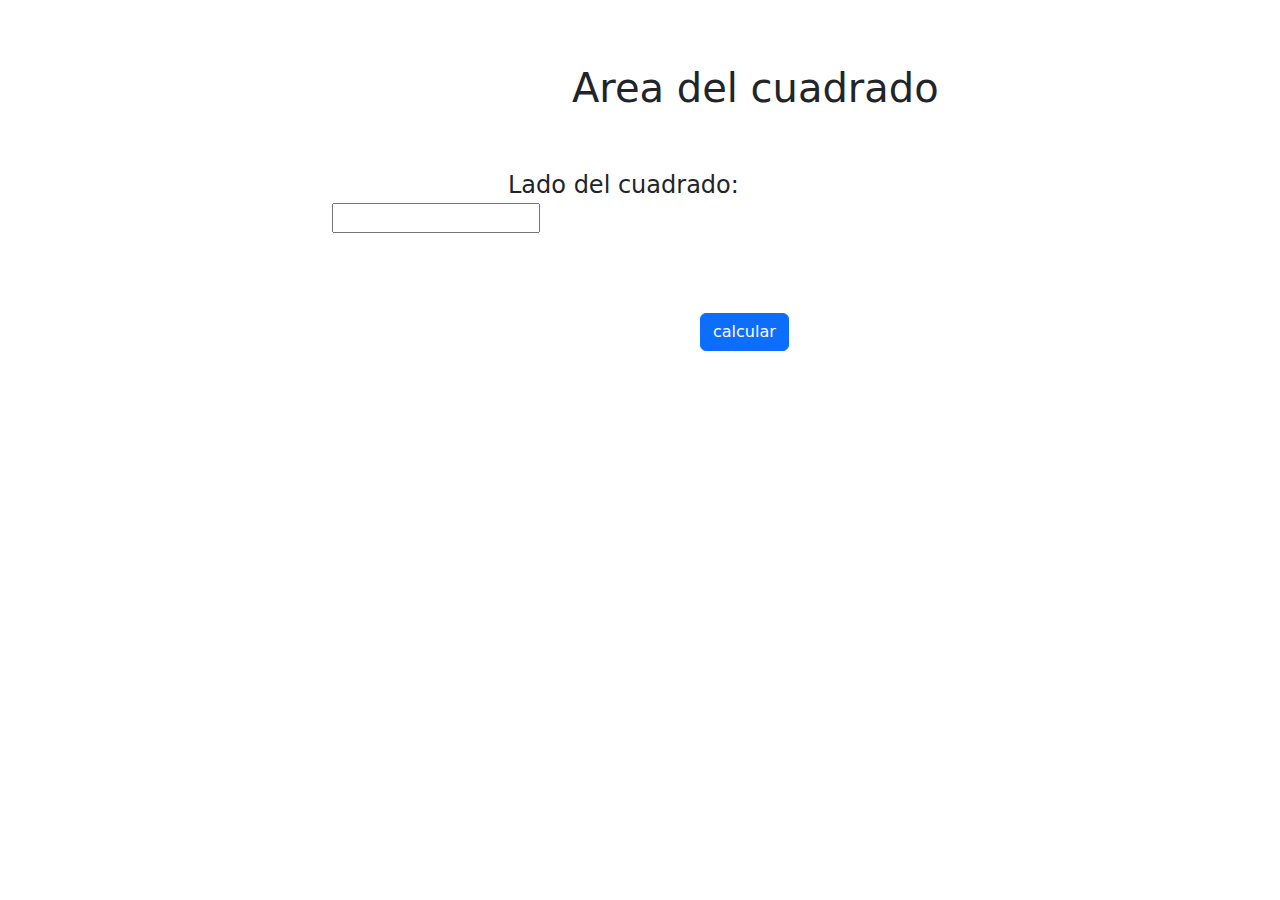
<file: Area del cuadrado/index.html>
<!DOCTYPE html>
<html lang="en">
<head>
    <meta charset="UTF-8">
    <meta http-equiv="X-UA-Compatible" content="IE=edge">
    <meta name="viewport" content="width=device-width, initial-scale=1.0">
    <title>Document</title>
    
    <link rel="stylesheet" href="style.css">
    <link rel="stylesheet" href="https://cdn.jsdelivr.net/npm/bootstrap@5.2.0/dist/css/bootstrap.min.css">
    <script src="https://cdn.jsdelivr.net/npm/@popperjs/core@2.11.5/dist/umd/popper.min.js" integrity="sha384-Xe+8cL9oJa6tN/veChSP7q+mnSPaj5Bcu9mPX5F5xIGE0DVittaqT5lorf0EI7Vk" crossorigin="anonymous"></script>
    <script src="https://cdn.jsdelivr.net/npm/bootstrap@5.2.0/dist/js/bootstrap.min.js" integrity="sha384-ODmDIVzN+pFdexxHEHFBQH3/9/vQ9uori45z4JjnFsRydbmQbmL5t1tQ0culUzyK" crossorigin="anonymous"></script>
    
    <script src="index.js" defer></script>
</head>
<body>
    <div class="container-fluid" id="tittle">
    <h1>Area del cuadrado</h1>
    </div>
    <div class="container-fluid" id="calculadora">
        <form action="" name="calculate" method="get" id="noc">
        <label>Lado del cuadrado:</label>
        <input type="text" name="lado" id="lado" maxlength="9">
        <br>
        <input type="submit" class='btn btn-primary' id="boton" name="boton" value="calcular">
        <br>
        <input type="text" class='shadow-drop-2-center' id="resultado" name="boton" value="Calcular" readonly="readonly">
        </form>
    </div>
</body>
</html>
</file>
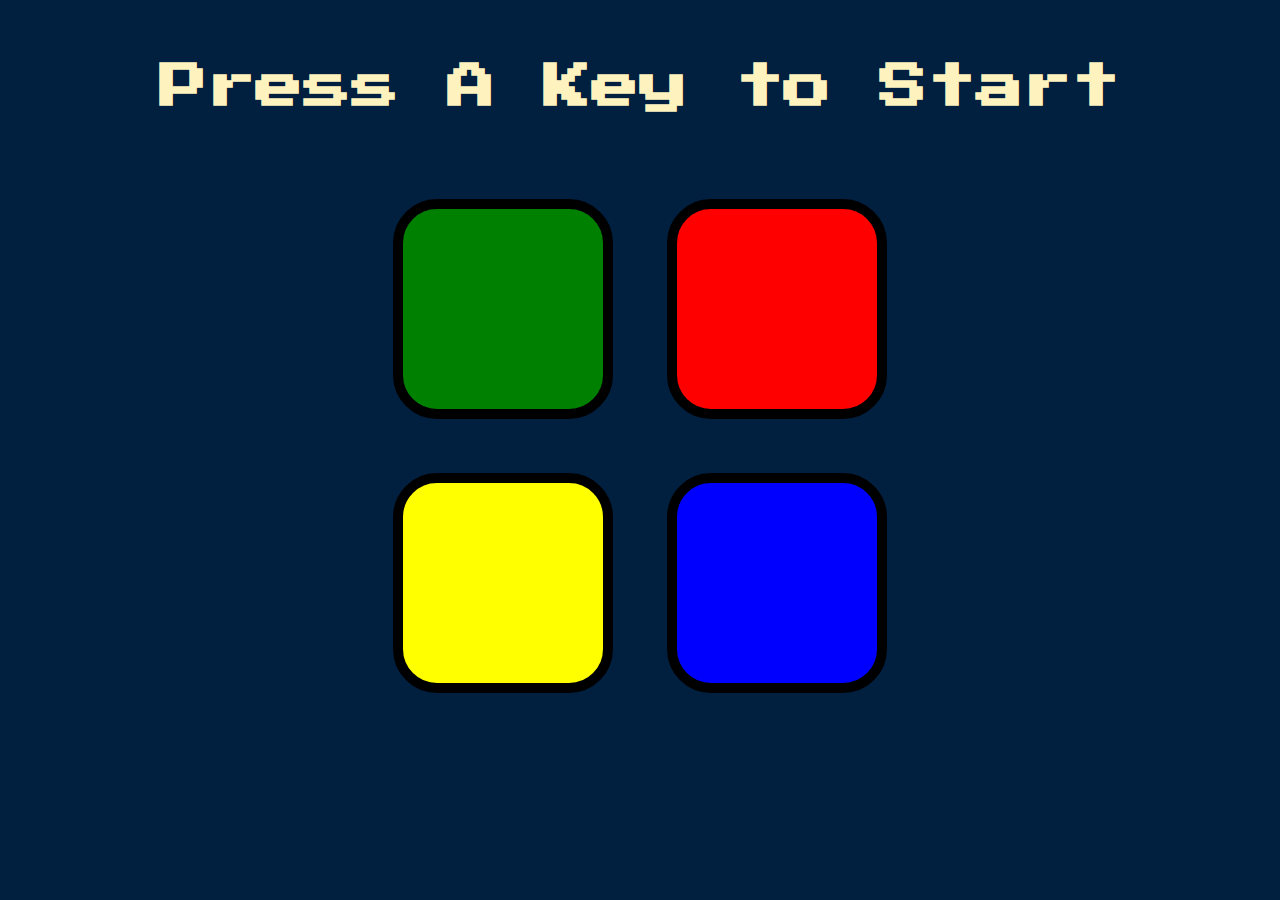
<file: Simon Game/index.html>
<!DOCTYPE html>
<html lang="en" dir="ltr">

<head>
  <meta charset="utf-8">
  <title>Simon</title>
  <link rel="stylesheet" href="styles.css">
  <link href="https://fonts.googleapis.com/css?family=Press+Start+2P" rel="stylesheet">
  <script src="https://code.jquery.com/jquery-3.6.2.min.js" defer></script>
  <script src="game.js" defer></script>
</head>

<body>
  <h1 id="level-title">Press A Key to Start</h1>
  <button class="start">Start</button>
  <div class="container">
    <div class="row">

      <div type="button" id="green" class="btn green">

      </div>

      <div type="button" id="red" class="btn red">

      </div>
    </div>

    <div class="row">

      <div type="button" id="yellow" class="btn yellow">

      </div>
      <div type="button" id="blue" class="btn blue">

      </div>

    </div>

  </div>


</body>

</html>
</file>
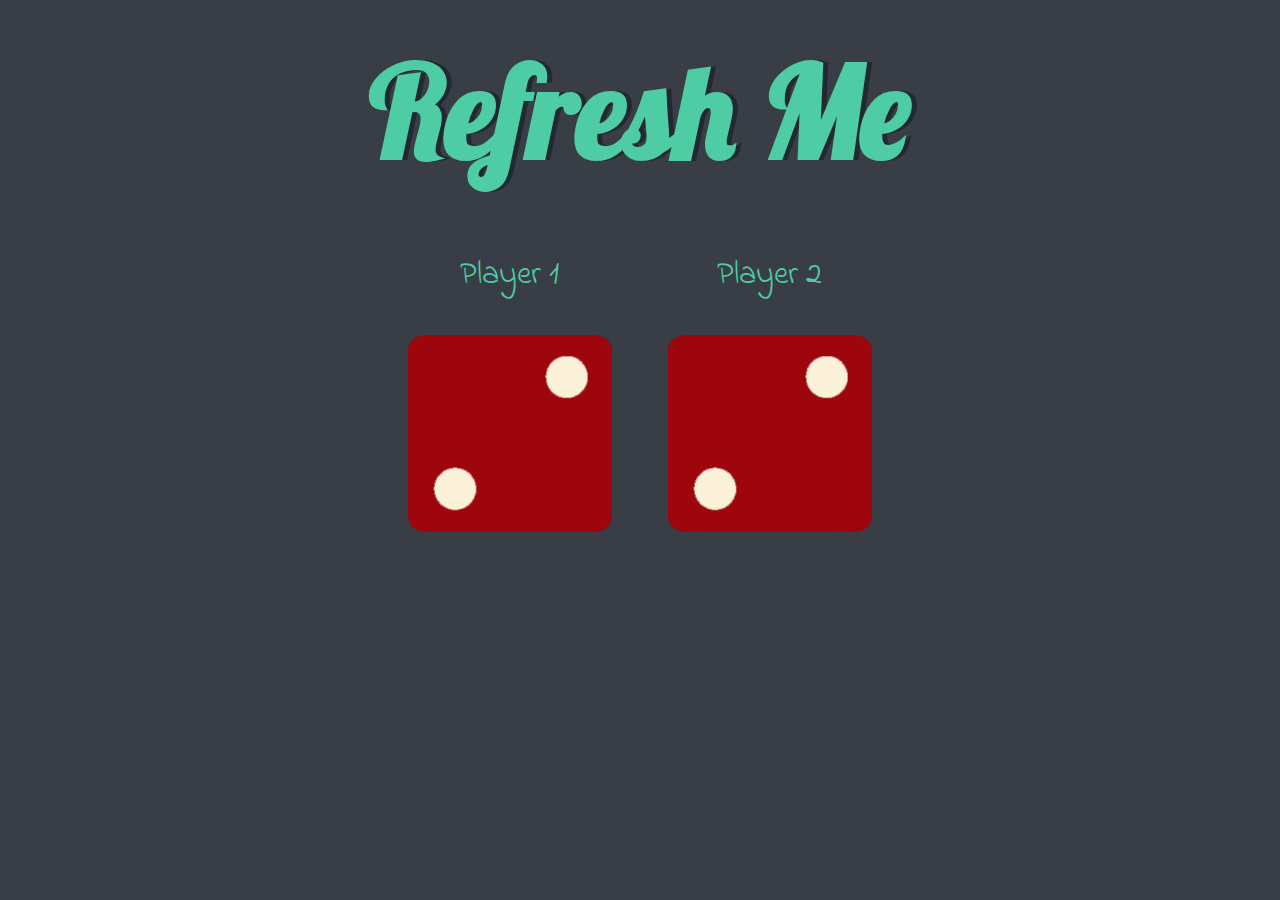
<file: Dicee Challenge - Starting Files/dicee.html>
<!DOCTYPE html>
<html lang="en" dir="ltr">
  <head>
    <meta charset="utf-8">
    <title>Dicee</title>
    <link rel="stylesheet" href="styles.css">
    <link href="https://fonts.googleapis.com/css?family=Indie+Flower|Lobster" rel="stylesheet">
    <script src="index.js" defer></script>

  </head>
  <body>

    <div class="container">
      <h1>Refresh Me</h1>

      <div class="dice">
        <p>Player 1</p>
        <img class="img1" src="images/dice6.png">
      </div>

      <div class="dice">
        <p>Player 2</p>
        <img class="img2" src="images/dice6.png">
      </div>

    </div>


  </body>
</html>
</file>
<file: Area del cuadrado/style.css>
body{
    padding: 5% 25% 5% 25%;
}

#calculadora{
    margin-top: 55px;
}

h1{
    margin-left: 15rem;
}


label{
    font-size: 1.5rem;
    margin-left: 11rem;
    margin-right: 55px;
}

#boton{
    margin: 5rem 0 5rem 23rem;
}

#resultado{
    text-align: center;
    visibility: hidden;
    margin-left: 18rem;
}

.shadow-drop-2-center {
	-webkit-animation: shadow-drop-2-center 0.4s cubic-bezier(0.250, 0.460, 0.450, 0.940) both;
	        animation: shadow-drop-2-center 0.4s cubic-bezier(0.250, 0.460, 0.450, 0.940) both;
}



 @-webkit-keyframes shadow-drop-2-center {
    0% {
      -webkit-transform: translateZ(0);
              transform: translateZ(0);
      -webkit-box-shadow: 0 0 0 0 rgba(0, 0, 0, 0);
              box-shadow: 0 0 0 0 rgba(0, 0, 0, 0);
    }
    100% {
      -webkit-transform: translateZ(50px);
              transform: translateZ(50px);
      -webkit-box-shadow: 0 0 20px 0px rgba(0, 0, 0, 0.35);
              box-shadow: 0 0 20px 0px rgba(0, 0, 0, 0.35);
    }
  }
  @keyframes shadow-drop-2-center {
    0% {
      -webkit-transform: translateZ(0);
              transform: translateZ(0);
      -webkit-box-shadow: 0 0 0 0 rgba(0, 0, 0, 0);
              box-shadow: 0 0 0 0 rgba(0, 0, 0, 0);
    }
    100% {
      -webkit-transform: translateZ(50px);
              transform: translateZ(50px);
      -webkit-box-shadow: 0 0 20px 0px rgba(0, 0, 0, 0.35);
              box-shadow: 0 0 20px 0px rgba(0, 0, 0, 0.35);
    }
  }
</file>
<file: Simon Game/styles.css>
body {
  text-align: center;
  background-color: #011F3F;
}


.start{
  display: none;
}


#level-title {
  font-family: 'Press Start 2P', cursive;
  font-size: 3rem;
  margin:  5%;
  color: #FEF2BF;
}

.container {
  display: block;
  width: 50%;
  margin: auto;

}

.btn {
  margin: 25px;
  display: inline-block;
  height: 200px;
  width: 200px;
  border: 10px solid black;
  border-radius: 20%;
}

.game-over {
  background-color: red;
  opacity: 0.8;
}

.red {
  background-color: red;
}

.green {
  background-color: green;
}

.blue {
  background-color: blue;
}

.yellow {
  background-color: yellow;
}

.pressed {
  box-shadow: 0 0 20px white;
  background-color: grey;
}

div{
  margin: 0 auto;
}

@media (max-width: 992px) {
  .start{
    font-family: 'Press Start 2P', cursive;
    display: block;
    margin: auto;
  }
  .start{
    font-weight: 6;
    font-size: 16px;
    color: #fff;
    background-color: rgb(42, 36, 36);
    padding: 10px 30px;
    border: solid #010a14 2px;
    box-shadow: rgb(0, 0, 0) 0px 0px 0px 0px;
    border-radius: 50px;
    display: flex;
    flex-direction: row;
    align-items: center;
    cursor: pointer;
    
    }
    
    .start:hover{
    background-color: #010a14;
    color: #ffffee;
    
    }
    
}
</file>
<file: Dicee Challenge - Starting Files/styles.css>
.container {
  width: 70%;
  margin: auto;
  text-align: center;
}

.dice {
  text-align: center;
  display: inline-block;

}

body {
  overflow-x: hidden;
  background-color: #393E46;
}

h1 {
  margin: 30px;
  font-family: 'Lobster', cursive;
  text-shadow: 5px 0 #232931;
  font-size: 8rem;
  color: #4ECCA3;
}

p {
  font-size: 2rem;
  color: #4ECCA3;
  font-family: 'Indie Flower', cursive;
}

img {
  width: 80%;
}

footer {
  margin-top: 5%;
  color: #EEEEEE;
  text-align: center;
  font-family: 'Indie Flower', cursive;

}
</file>
